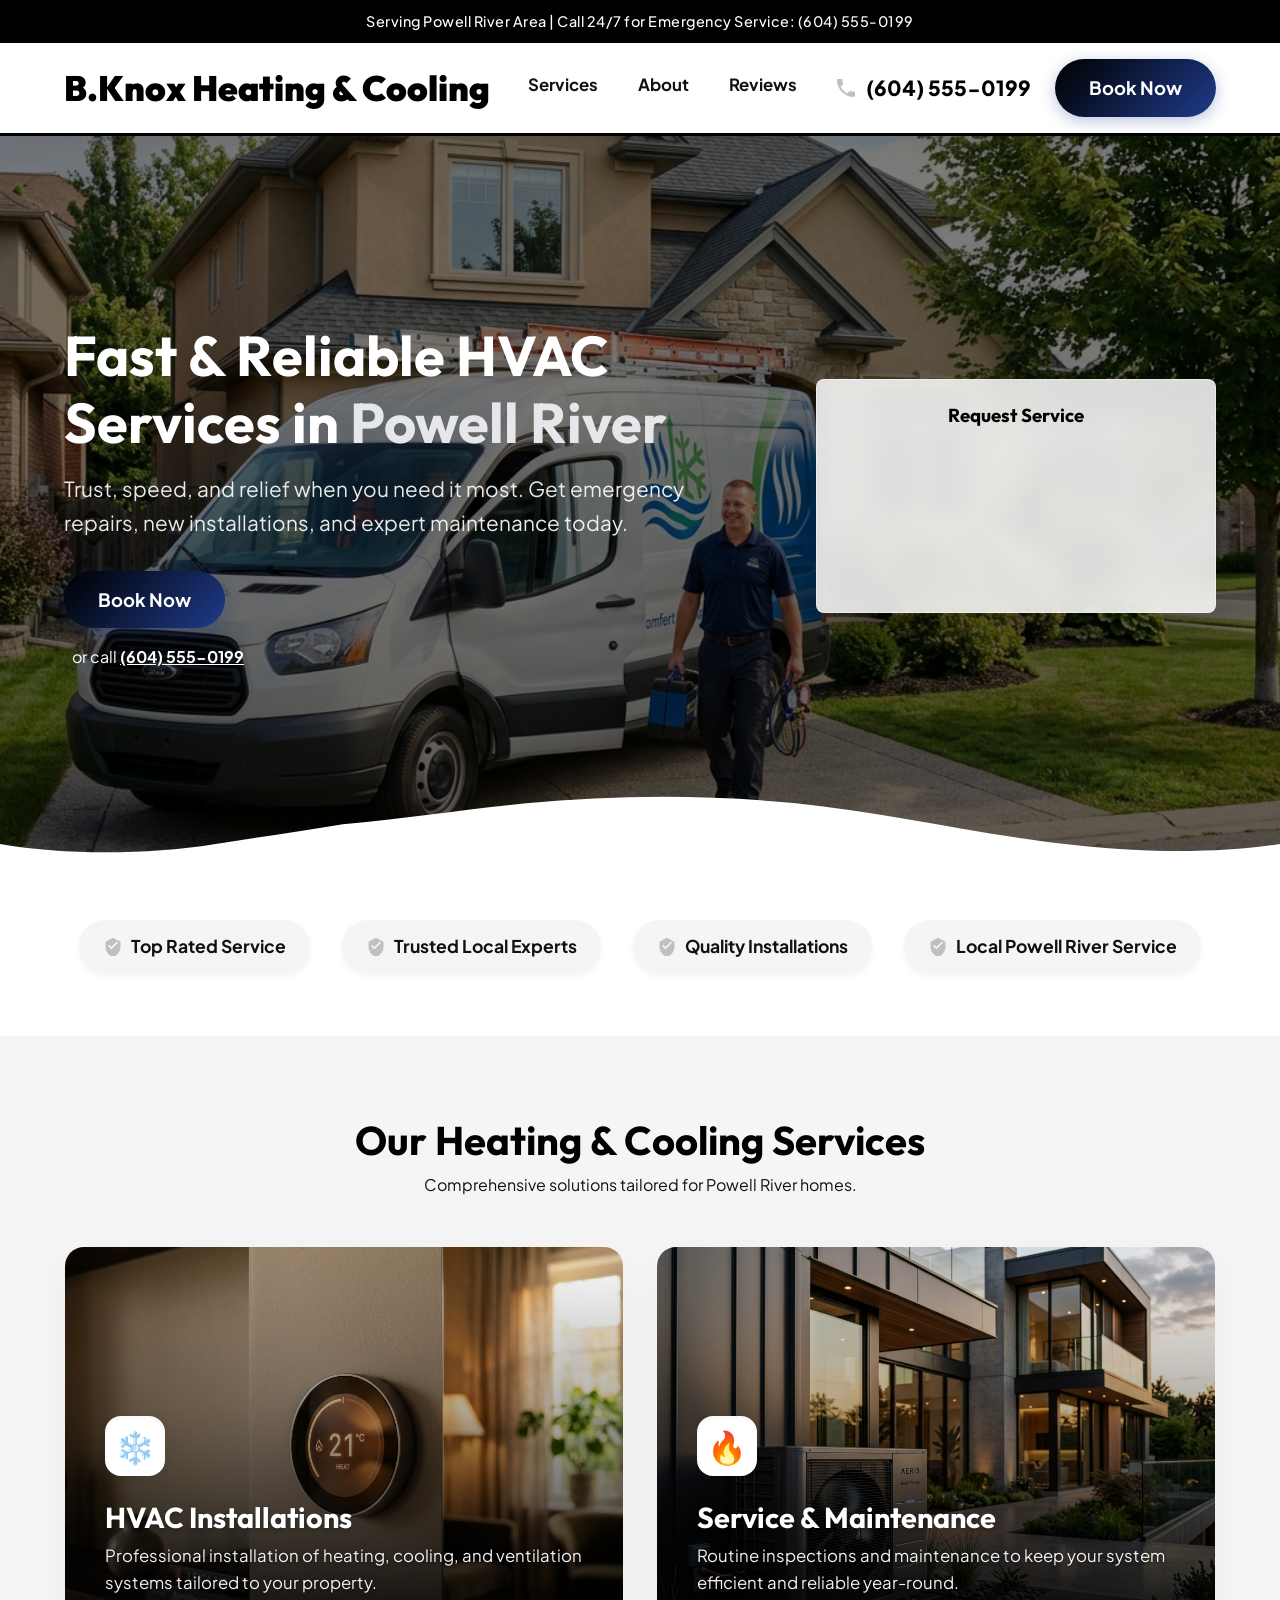
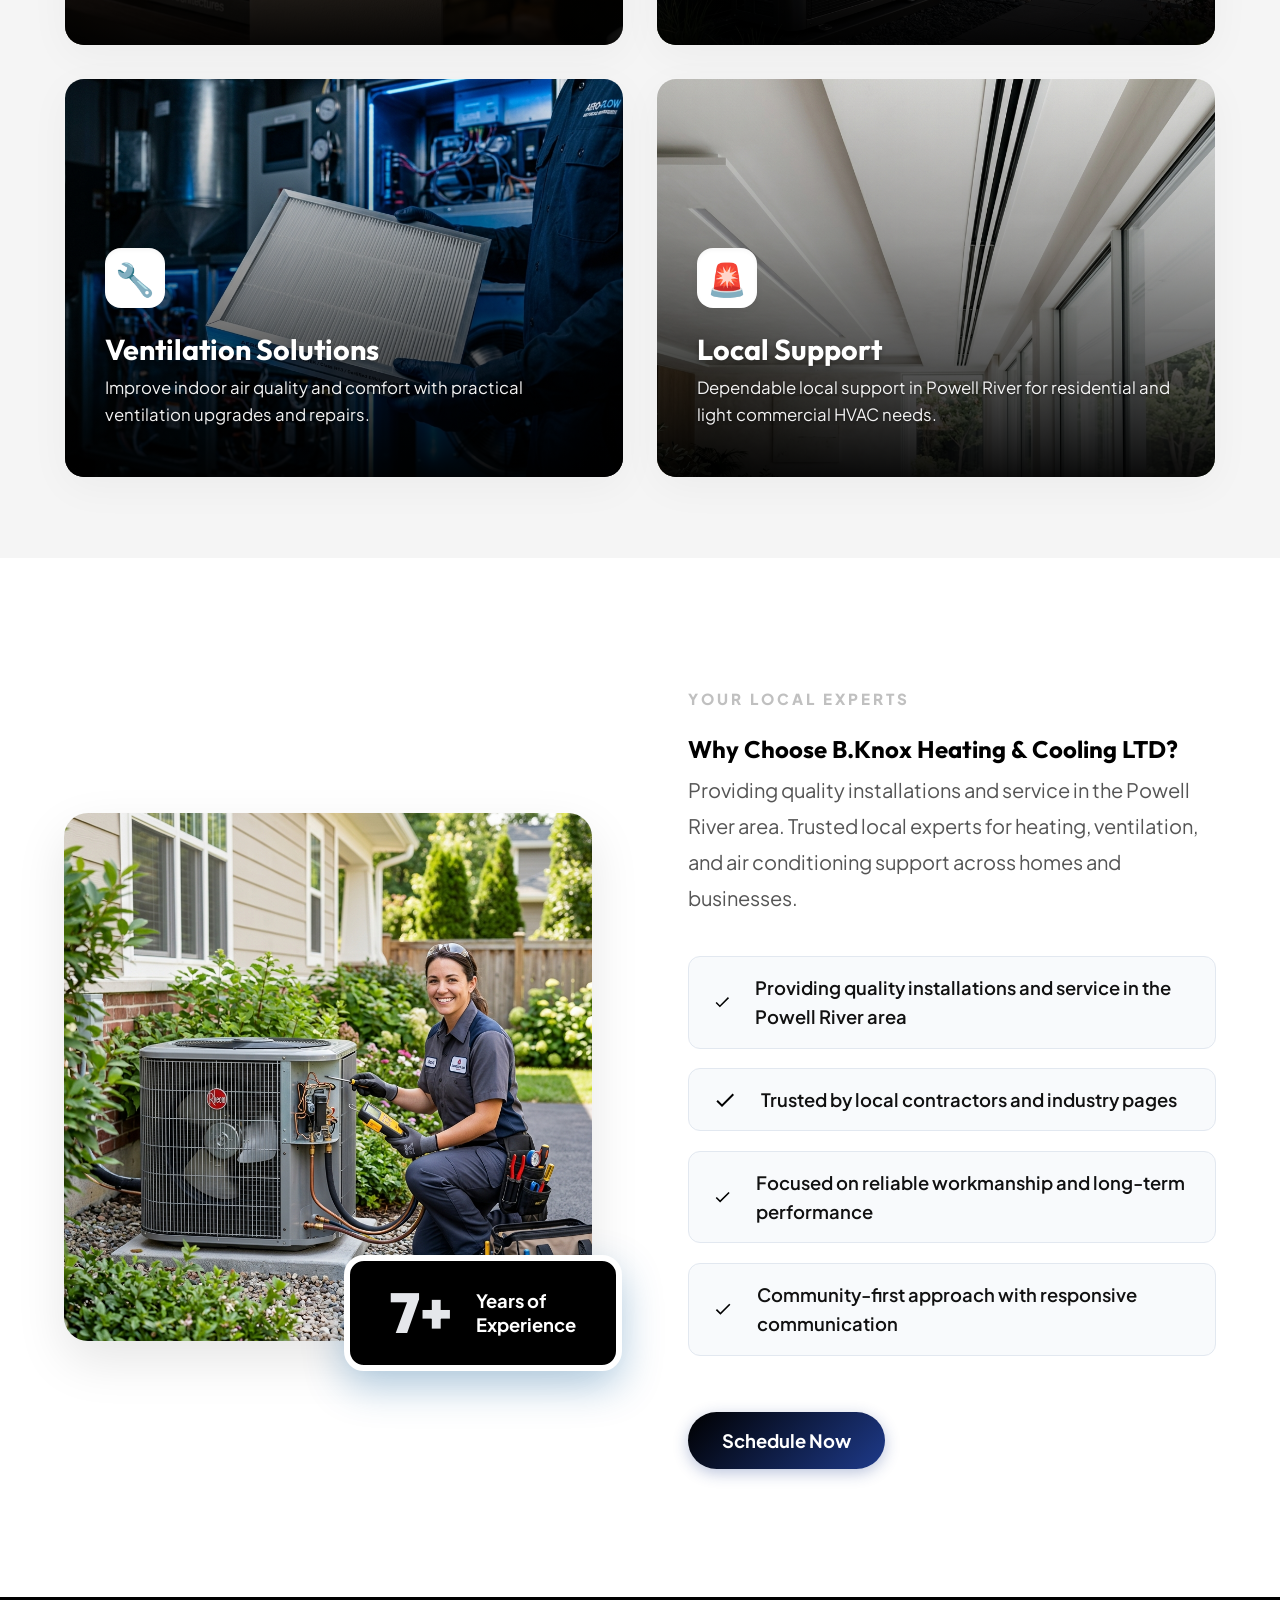
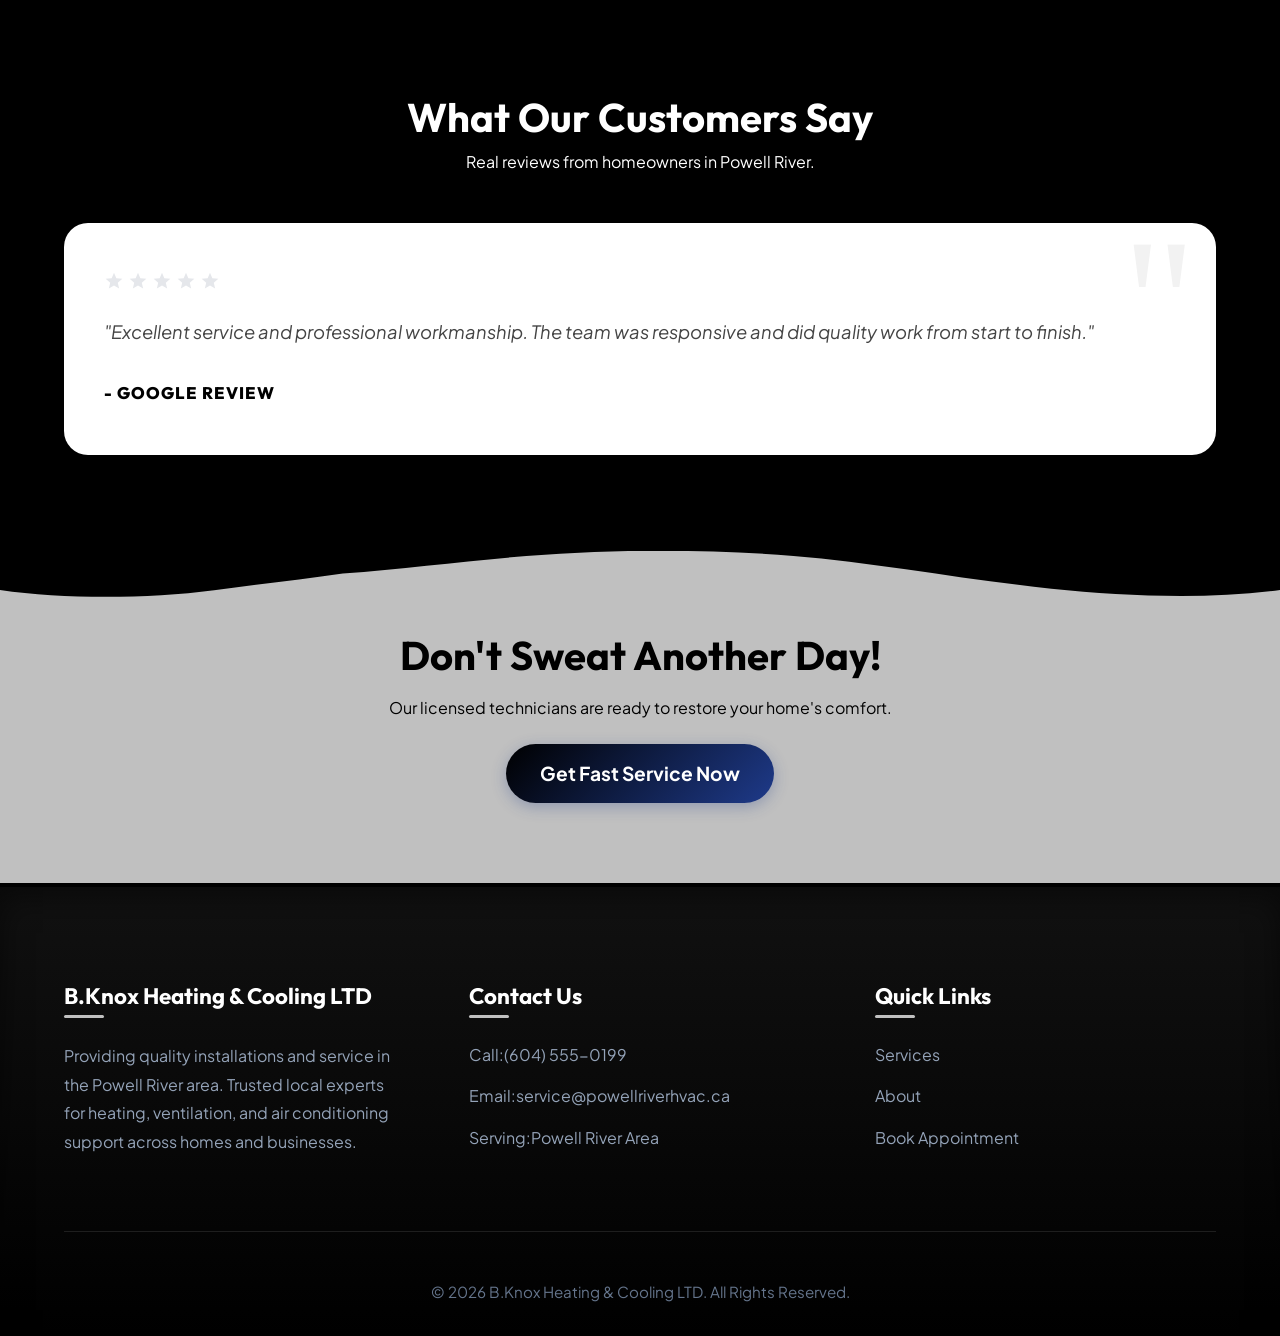
<file: index.html>
<!DOCTYPE html>
<html lang="en">
<head>
    <meta charset="UTF-8">
    <meta name="viewport" content="width=device-width, initial-scale=1.0">
    <meta name="description" content="Professional HVAC Services. Fast, reliable, and licensed.">
    <title data-config="business_name">HVAC Services</title>
    
    <!-- Google Fonts -->
    <link href="https://fonts.googleapis.com/css2?family=Outfit:wght@400;700;900&family=Plus+Jakarta+Sans:wght@400;500;700&display=swap" rel="stylesheet">
    
    <!-- Theme Engine -->
    <script src="config.js?v=2"></script>
    <script src="template-engine.js?v=2" defer></script>
    
    <!-- Styles -->
    <link rel="stylesheet" href="style.css?v=2">
</head>
<body>

    <!-- 1. TOP BAR -->
    <div class="top-bar">
        <div class="container text-center">
            Serving <span data-config="service_area">Your Area</span> | Call 24/7 for Emergency Service: <a href="#" data-config="phone">Phone Number</a>
        </div>
    </div>

    <!-- 2. HEADER NAVIGATION -->
    <header>
        <nav class="container">
            <a href="index.html" class="logo" id="brand-logo">
                <!-- Injected via config.logo_url or business_name -->
                HVAC Pro
            </a>
            <div class="nav-links">
                <a href="#services">Services</a>
                <a href="#about">About</a>
                <a href="#reviews">Reviews</a>
            </div>
            <div class="header-contact">
                <div class="header-phone-wrapper">
                    <svg width="24" height="24" viewBox="0 0 24 24"><path d="M6.62 10.79c1.44 2.83 3.76 5.14 6.59 6.59l2.2-2.2c.27-.27.67-.36 1.02-.24 1.12.37 2.33.57 3.57.57.55 0 1 .45 1 1V20c0 .55-.45 1-1 1-9.39 0-17-7.61-17-17 0-.55.45-1 1-1h3.5c.55 0 1 .45 1 1 0 1.25.2 2.45.57 3.57.11.35.03.74-.25 1.02l-2.2 2.2z"/></svg>
                    <a href="#" class="header-phone" data-config="phone">(555) 555-5555</a>
                </div>
                <a href="#booking" class="btn btn-primary">Book Now</a>
            </div>
        </nav>
    </header>

    <!-- 3. HERO (CONVERSION FOCUSED) -->
    <section class="hero" id="home">
        <div class="container">
            <div class="hero-content reveal-up">
                <h1>Fast & Reliable HVAC Services in <span data-config="city">Your City</span></h1>
                <p class="hero-sub">Trust, speed, and relief when you need it most. Get emergency repairs, new installations, and expert maintenance today.</p>
                
                <a href="#booking" class="btn btn-primary">Book Now</a>
                <div style="margin-top: 1rem; margin-left: 0.5rem;">
                    or call <a href="#" style="font-weight: bold; text-decoration: underline;" data-config="phone">(555) 555-5555</a>
                </div>
            </div>

            <!-- MANDATORY FORM BLOCK -->
            <div class="hero-form-box reveal-up" id="booking">
                <h3>Request Service</h3>
                <!-- Paste GoHighLevel form embed code here -->
                <!-- START GHL EMBED -->
                <iframe
                    src="https://api.leadconnectorhq.com/widget/form/c6PhTj3obI1V4iMwAUU5"
                    style="width:100%;border:none;border-radius:3px"
                    class="ghl-iframe"
                    scrolling="no"
                    id="inline-c6PhTj3obI1V4iMwAUU5" 
                    data-layout="{'id':'INLINE'}"
                    data-trigger-type="alwaysShow"
                    data-trigger-value=""
                    data-activation-type="alwaysActivated"
                    data-activation-value=""
                    data-deactivation-type="neverDeactivate"
                    data-deactivation-value=""
                    data-form-name="Contact Us"
                    data-height="580"
                    data-layout-iframe-id="inline-c6PhTj3obI1V4iMwAUU5"
                    data-form-id="c6PhTj3obI1V4iMwAUU5"
                    title="Contact Us"
                >
                </iframe>
                <script src="https://link.msgsndr.com/js/form_embed.js"></script>
                <!-- END GHL EMBED -->
            </div>
        </div>
    </section>

    <!-- 4. TRUST SECTION -->
    <section class="trust-banner reveal-up">
        <div class="container">
            <div class="badges-container" id="trust-badges">
                <!-- Badges injected via JS -->
            </div>
        </div>
    </section>

    <!-- 5. SERVICES SECTION -->
    <section class="services" id="services">
        <div class="container">
            <div class="section-title">
                <h2>Our Heating & Cooling Services</h2>
                <p>Comprehensive solutions tailored for <span data-config="city">Your City</span> homes.</p>
            </div>
            <div class="services-grid" id="services-grid">
                <!-- Services injected via JS -->
            </div>
        </div>
    </section>

    <!-- 6. WHY CHOOSE US & ABOUT -->
    <section class="container split-section" id="about">
        <div class="split-image reveal-up" style="position: relative;">
            <img src="./images/tech.png" alt="HVAC Technician Working" onerror="this.src='https://images.unsplash.com/photo-1581092921461-eab62e97a780?auto=format&fit=crop&w=800&q=80'">
            <div class="experience-badge">
                <span class="years">7+</span>
                <span class="exp-text">Years of<br>Experience</span>
            </div>
        </div>
        <div class="split-content reveal-up">
            <span class="pre-heading">YOUR LOCAL EXPERTS</span>
            <h2>Why Choose <span data-config="business_name">Us</span>?</h2>
            <p class="about-lead" data-config="about_text">
                Your trusted local HVAC experts. We prioritize your comfort with fast response times and dependable service.
            </p>
            
            <ul class="why-us-list" id="why-us-list">
                <!-- Injected via JS -->
            </ul>
            
            <a href="#booking" class="btn btn-primary" style="margin-top: 1rem;">Schedule Now</a>
        </div>
    </section>

    <!-- 7. TESTIMONIALS -->
    <section class="testimonials" id="reviews">
        <div class="container">
            <div class="section-title">
                <h2>What Our Customers Say</h2>
                <p>Real reviews from homeowners in <span data-config="city">Your City</span>.</p>
            </div>
            <div class="reviews-grid" id="reviews-grid">
                <!-- Reviews injected via JS -->
            </div>
        </div>
    </section>

    <!-- 8. CTA SECTION -->
    <section class="cta-section">
        <div class="container reveal-up">
            <h2>Don't Sweat Another Day!</h2>
            <p>Our licensed technicians are ready to restore your home's comfort.</p>
            <a href="#booking" class="btn btn-primary">Get Fast Service Now</a>
        </div>
    </section>

    <!-- 9. FOOTER -->
    <footer>
        <div class="container">
            <div class="footer-grid">
                <div class="footer-col">
                    <h4 data-config="business_name">HVAC Company</h4>
                    <p data-config="about_text">Leading the area in comfort and reliable heating & cooling solutions.</p>
                </div>
                <div class="footer-col">
                    <h4>Contact Us</h4>
                    <ul>
                        <li>Call: <a href="#" data-config="phone">(555) 555-5555</a></li>
                        <li>Email: <a href="#" data-config="email">service@hvac.com</a></li>
                        <li>Serving: <span data-config="service_area">Area</span></li>
                    </ul>
                </div>
                <div class="footer-col">
                    <h4>Quick Links</h4>
                    <ul>
                        <li><a href="#services">Services</a></li>
                        <li><a href="#about">About</a></li>
                        <li><a href="#booking">Book Appointment</a></li>
                    </ul>
                </div>
            </div>
            <div class="footer-bottom">
                &copy; <span id="year"></span> <span data-config="business_name">Business Name</span>. All Rights Reserved.
            </div>
        </div>
    </footer>
    <script>document.getElementById('year').textContent = new Date().getFullYear();</script>
    <!-- Chat Widget -->
    <script src="https://widgets.leadconnectorhq.com/loader.js" data-resources-url="https://widgets.leadconnectorhq.com/chat-widget/loader.js" data-widget-id="69f07d5f2a45a437f24db049"></script>
</body>
</html>
</file>
<file: style.css>
/* 
  Global Design System for HVAC Template
  Driven by CSS Variables initialized in template-engine.js
*/

:root {
  /* Fallbacks - overridden by template-engine.js */
  --primary: #005A9C;
  --secondary: #D32F2F;
  --accent: #FFC107;
  --bg: #F5F7FA;
  --text: #333333;
  --font-heading: 'Outfit', sans-serif;
  --font-body: 'Plus Jakarta Sans', sans-serif;
  --radius: 8px;
  --shadow: 0 10px 25px rgba(0,0,0,0.05);
}

* { margin: 0; padding: 0; box-sizing: border-box; }
html { scroll-behavior: smooth; }

body {
  font-family: var(--font-body);
  color: var(--text);
  background-color: #ffffff;
  line-height: 1.6;
  overflow-x: hidden;
}

h1, h2, h3, h4 {
  font-family: var(--font-heading);
  color: var(--primary);
  margin-bottom: 0.5rem;
  line-height: 1.2;
}

ul { list-style: none; }
a { text-decoration: none; color: inherit; }

/* UTILITIES */
.container {
  width: 90%;
  max-width: 1200px;
  margin: 0 auto;
}

.text-center { text-align: center; }

.btn {
  display: inline-block;
  padding: 14px 34px;
  background: linear-gradient(135deg, var(--secondary), #b91c1c); /* Hardcoded deeper red gradient assuming secondary is red, fallback if they change it is fine */
  color: white;
  font-weight: 700;
  border-radius: 50px;
  transition: all 0.3s ease;
  cursor: pointer;
  border: none;
  font-size: 1.15rem;
  box-shadow: 0 4px 15px rgba(220, 38, 38, 0.3);
}
.btn:hover {
  transform: translateY(-3px) scale(1.02);
  box-shadow: 0 8px 25px rgba(220, 38, 38, 0.4);
}
.btn-primary { 
  background: linear-gradient(135deg, var(--primary), #1e3a8a); 
  box-shadow: 0 4px 15px rgba(30, 58, 138, 0.3);
}
.btn-primary:hover {
  box-shadow: 0 8px 25px rgba(30, 58, 138, 0.4);
}

/* HEADER */
header {
  background: white;
  box-shadow: 0 4px 30px rgba(0,0,0,0.08); /* Softer, wider shadow for premium feel */
  position: sticky;
  top: 0;
  z-index: 100;
  border-bottom: 3px solid var(--primary); /* Adds a strong base line */
}
.top-bar {
  background-color: var(--primary);
  color: white;
  font-size: 0.9rem;
  padding: 10px 0;
  display: flex;
  justify-content: center;
  font-weight: 500;
  letter-spacing: 0.5px;
}
nav.container {
  display: flex;
  justify-content: space-between;
  align-items: center;
  height: 90px;
}
.logo {
  font-family: var(--font-heading);
  font-size: 2.2rem;
  font-weight: 900;
  color: var(--primary);
  display: flex;
  align-items: center;
  transition: transform 0.2s ease;
}
.logo:hover {
  transform: scale(1.02);
}
.nav-links {
  display: flex;
  gap: 2.5rem;
  font-weight: 700;
}
.nav-links a {
  position: relative;
  color: var(--text);
  padding-bottom: 6px;
  transition: color 0.3s ease;
  font-size: 1.05rem;
}
.nav-links a::after {
  content: '';
  position: absolute;
  width: 0;
  height: 3px;
  bottom: 0;
  left: 0;
  background-color: var(--secondary);
  transition: width 0.3s ease;
  border-radius: 2px;
}
.nav-links a:hover { color: var(--primary); }
.nav-links a:hover::after { width: 100%; }

.header-contact { display: flex; align-items: center; gap: 1.5rem; }
.header-phone-wrapper {
  display: flex;
  align-items: center;
  gap: 0.5rem;
}
.header-phone-wrapper svg {
  fill: var(--secondary);
  animation: pulse 2s infinite;
}
@keyframes pulse {
  0% { transform: scale(1); }
  50% { transform: scale(1.1); }
  100% { transform: scale(1); }
}
.header-phone { font-size: 1.3rem; font-weight: 800; color: var(--primary); }

/* HERO SECTION */
.hero {
  position: relative;
  background: linear-gradient(rgba(0,0,0,0.5), rgba(0,0,0,0.6)), url('./images/hero.png') center/cover no-repeat;
  color: white;
  padding: 120px 0;
  min-height: 80vh;
  display: flex;
  align-items: center;
}
.hero::after {
  content: '';
  position: absolute;
  bottom: 0;
  left: 0;
  width: 100%;
  height: 60px;
  background-color: white;
  -webkit-mask: url("data:image/svg+xml,%3Csvg viewBox='0 0 1200 120' preserveAspectRatio='none' xmlns='http://www.w3.org/2000/svg'%3E%3Cpath fill='%23ffffff' d='M321.39,56.44c58-10.79,114.16-30.13,172-41.86,82.39-16.72,168.19-17.73,250.45-.39C823.78,31,906.67,72,985.66,92.83c70.05,18.48,146.53,26.09,214.34,3V120H0V95.8C59.71,118,137,117.89,200.74,96.34C242.06,82.47,282.8,70.51,321.39,56.44Z'/%3E%3C/svg%3E") no-repeat center bottom / 100% 100%;
  mask: url("data:image/svg+xml,%3Csvg viewBox='0 0 1200 120' preserveAspectRatio='none' xmlns='http://www.w3.org/2000/svg'%3E%3Cpath fill='%23ffffff' d='M321.39,56.44c58-10.79,114.16-30.13,172-41.86,82.39-16.72,168.19-17.73,250.45-.39C823.78,31,906.67,72,985.66,92.83c70.05,18.48,146.53,26.09,214.34,3V120H0V95.8C59.71,118,137,117.89,200.74,96.34C242.06,82.47,282.8,70.51,321.39,56.44Z'/%3E%3C/svg%3E") no-repeat center bottom / 100% 100%;
}
.hero .container {
  display: flex;
  justify-content: space-between;
  align-items: center;
  gap: 4rem;
  position: relative;
  z-index: 2;
}
.hero-content { flex: 1; }
.hero h1 {
  font-size: 3.5rem;
  color: white;
  margin-bottom: 1rem;
}
.hero h1 span { color: var(--accent); }
.hero-sub {
  font-size: 1.3rem;
  margin-bottom: 2rem;
  opacity: 0.9;
}
.hero-form-box {
  background: rgba(255, 255, 255, 0.85);
  backdrop-filter: blur(12px);
  -webkit-backdrop-filter: blur(12px);
  padding: 1.5rem;
  border-radius: var(--radius);
  border: 1px solid rgba(255,255,255,0.4);
  box-shadow: 0 25px 50px rgba(0,0,0,0.15);
  color: var(--text);
  width: 400px;
  max-width: 100%;
}
.hero-form-box h3 { color: var(--primary); margin-bottom: 0.75rem; text-align: center; }
.ghl-iframe {
  display: block;
  height: auto;
  min-height: 0;
  transition: height 0.3s ease;
}
.ghl-placeholder {
  background: var(--bg);
  border: 2px dashed #ccc;
  padding: 2rem;
  text-align: center;
  color: #777;
  border-radius: var(--radius);
  font-weight: bold;
}

/* TRUST BANNER */
.trust-banner {
  background: white;
  padding: 4rem 0 4rem 0;
  position: relative;
  z-index: 10;
}
.badges-container {
  display: flex;
  flex-wrap: wrap;
  justify-content: center;
  gap: 2rem;
}
.badge {
  display: flex;
  align-items: center;
  gap: 0.5rem;
  font-weight: 700;
  font-size: 1.1rem;
  background: var(--bg);
  padding: 12px 24px;
  border-radius: 50px;
  box-shadow: 0 4px 6px rgba(0,0,0,0.05);
}

/* SERVICES SECTION */
.services {
  padding: 5rem 0;
  background-color: var(--bg);
}
.section-title {
  text-align: center;
  margin-bottom: 3rem;
}
.section-title h2 { font-size: 2.5rem; }
.services-grid {
  display: grid;
  grid-template-columns: repeat(2, 1fr);
  gap: 2rem;
}
.bento-large, .bento-wide {
  border: none;
}
.service-card {
  background: padding-box linear-gradient(180deg, #ffffff, #fdfdfd), border-box #ffffff;
  padding: 3rem 2.5rem;
  border-radius: 20px;
  box-shadow: 0 10px 40px rgba(0,0,0,0.04);
  transition: transform 0.5s cubic-bezier(0.2, 0.8, 0.2, 1), box-shadow 0.5s ease, border-color 0.5s ease;
  background-size: cover;
  background-position: center;
  border: 1px solid rgba(255,255,255,0.1);
  position: relative;
  overflow: hidden;
  z-index: 1;
  min-height: 400px;
  display: flex;
  flex-direction: column;
  justify-content: flex-end;
  text-align: left;
}
.service-card::before {
  content: '';
  position: absolute;
  top: 0; left: 0; right: 0; bottom: 0;
  background: linear-gradient(180deg, rgba(0,0,0,0.0) 0%, rgba(0,0,0,0.3) 40%, rgba(0,0,0,0.95) 100%);
  z-index: -1;
  pointer-events: none;
}
.service-card:hover { 
  transform: translateY(-5px); 
  box-shadow: 0 30px 60px rgba(0,0,0,0.3);
  border-color: rgba(255,255,255,0.2);
}
.service-icon {
  width: 60px;
  height: 60px;
  display: flex;
  align-items: center;
  justify-content: center;
  background: var(--bg);
  border-radius: 16px;
  font-size: 2rem;
  margin-bottom: 1.5rem;
  margin-top: auto;
  box-shadow: inset 0 2px 4px rgba(0,0,0,0.04), 0 4px 10px rgba(0,0,0,0.03);
  transition: transform 0.5s cubic-bezier(0.2, 0.8, 0.2, 1);
}
.service-card:hover .service-icon {
  transform: scale(1.05) translateY(-3px);
}

/* WHY US & ABOUT */
.split-section {
  display: flex;
  align-items: center;
  gap: 6rem;
  padding: 8rem 0;
}
.split-image {
  flex: 1;
  border-radius: 24px;
  position: relative;
  box-shadow: 0 20px 50px rgba(0,0,0,0.1);
}
.split-image img {
  width: 100%;
  height: auto;
  display: block;
  border-radius: 24px;
}
.experience-badge {
  position: absolute;
  bottom: -30px;
  right: -30px;
  background: var(--primary);
  color: white;
  padding: 1.5rem 2.5rem;
  border-radius: 20px;
  box-shadow: 0 15px 40px rgba(0,90,156,0.3);
  display: flex;
  align-items: center;
  gap: 1.5rem;
  border: 6px solid white;
  z-index: 2;
  transition: transform 0.4s ease;
}
.experience-badge:hover { transform: translateY(-10px); }
.experience-badge .years {
  font-size: 3.5rem;
  font-family: var(--font-heading);
  font-weight: 900;
  color: var(--accent);
  line-height: 1;
}
.experience-badge .exp-text {
  font-size: 1.15rem;
  font-weight: 700;
  line-height: 1.3;
}
.split-content { flex: 1; }
.pre-heading {
  display: inline-block;
  color: var(--secondary);
  font-weight: 800;
  letter-spacing: 3px;
  font-size: 0.95rem;
  text-transform: uppercase;
  margin-bottom: 1.5rem;
}
.about-lead {
  font-size: 1.25rem;
  margin-bottom: 2.5rem;
  color: #555;
  line-height: 1.8;
}
.why-us-list { margin-top: 1.5rem; margin-bottom: 2.5rem; }
.why-us-list li {
  display: flex;
  align-items: center;
  gap: 1.5rem;
  margin-bottom: 1.2rem;
  font-size: 1.15rem;
  font-weight: 600;
  background: #f8fafc;
  padding: 1rem 1.5rem;
  border-radius: 12px;
  border: 1px solid #e2e8f0;
  transition: transform 0.3s ease, border-color 0.3s ease, background 0.3s ease;
}
.why-us-list li:hover {
  transform: translateX(10px);
  background: white;
  border-color: rgba(0,90,156, 0.2);
  box-shadow: 0 10px 25px rgba(0,0,0,0.05);
}

/* TESTIMONIALS SECTION */
.testimonials {
  background-color: var(--primary);
  color: white;
  padding: 6rem 0;
  position: relative;
}
.testimonials .section-title h2 { color: white; }
.reviews-grid {
  display: grid;
  grid-template-columns: repeat(auto-fit, minmax(320px, 1fr));
  gap: 2.5rem;
}
.review-card {
  background: white;
  color: var(--text);
  padding: 3rem 2.5rem;
  border-radius: 24px;
  box-shadow: 0 15px 40px rgba(0,0,0,0.2);
  position: relative;
  overflow: hidden;
  z-index: 1;
  display: flex;
  flex-direction: column;
  transition: transform 0.4s cubic-bezier(0.2, 0.8, 0.2, 1), box-shadow 0.4s ease;
}
.review-card:hover {
  transform: translateY(-8px);
  box-shadow: 0 25px 50px rgba(0,0,0,0.3);
}
.review-card::before {
  content: '"';
  position: absolute;
  top: -10px;
  right: 20px;
  font-family: Georgia, serif;
  font-size: 180px;
  color: var(--primary);
  opacity: 0.05;
  line-height: 1;
  z-index: -1;
}
.stars { 
  margin-bottom: 1.5rem; 
  display: flex;
  gap: 4px;
}
.review-text { 
  font-style: italic; 
  margin-bottom: 2rem; 
  font-size: 1.15rem;
  line-height: 1.8;
  color: #444;
  flex-grow: 1;
}
.review-author { 
  font-weight: 800; 
  color: var(--primary); 
  font-family: var(--font-heading);
  text-transform: uppercase;
  letter-spacing: 1px;
  font-size: 1.05rem;
}

/* CTA SECTION */
.cta-section {
  background: var(--secondary);
  color: #000;
  text-align: center;
  padding: 5rem 0;
  position: relative;
}
.cta-section::before {
  content: '';
  position: absolute;
  top: -1px;
  left: 0;
  width: 100%;
  height: 50px;
  background-color: var(--primary);
  -webkit-mask: url("data:image/svg+xml,%3Csvg viewBox='0 0 1200 120' preserveAspectRatio='none' xmlns='http://www.w3.org/2000/svg'%3E%3Cpath fill='%23ffffff' d='M321.39,56.44c58-10.79,114.16-30.13,172-41.86,82.39-16.72,168.19-17.73,250.45-.39C823.78,31,906.67,72,985.66,92.83c70.05,18.48,146.53,26.09,214.34,3V0H0V95.8C59.71,118,137,117.89,200.74,96.34C242.06,82.47,282.8,70.51,321.39,56.44Z'/%3E%3C/svg%3E") no-repeat center bottom / 100% 100%;
  mask: url("data:image/svg+xml,%3Csvg viewBox='0 0 1200 120' preserveAspectRatio='none' xmlns='http://www.w3.org/2000/svg'%3E%3Cpath fill='%23ffffff' d='M321.39,56.44c58-10.79,114.16-30.13,172-41.86,82.39-16.72,168.19-17.73,250.45-.39C823.78,31,906.67,72,985.66,92.83c70.05,18.48,146.53,26.09,214.34,3V0H0V95.8C59.71,118,137,117.89,200.74,96.34C242.06,82.47,282.8,70.51,321.39,56.44Z'/%3E%3C/svg%3E") no-repeat center bottom / 100% 100%;
}
.cta-section h2 { color: #000; font-size: 2.5rem; margin-bottom: 1rem; }
.cta-section p { color: #000; }
.cta-section .btn { margin-top: 1.5rem; font-size: 1.2rem;}

/* FOOTER */
footer {
  background: linear-gradient(180deg, #111111, #000000);
  color: #fff;
  padding: 6rem 0 2rem 0;
  border-top: 4px solid var(--primary);
  box-shadow: inset 0 10px 30px rgba(0,0,0,0.5);
}
.footer-grid {
  display: grid;
  grid-template-columns: repeat(auto-fit, minmax(280px, 1fr));
  gap: 4rem;
  margin-bottom: 4rem;
}
.footer-col h4 {
  color: white;
  margin-bottom: 2rem;
  font-size: 1.4rem;
  position: relative;
  display: inline-block;
}
.footer-col h4::after {
  content: '';
  position: absolute;
  left: 0;
  bottom: -8px;
  width: 40px;
  height: 3px;
  background-color: var(--secondary);
  border-radius: 2px;
}
.footer-col p {
  color: #94a3b8;
  line-height: 1.8;
}
.footer-col ul li {
  margin-bottom: 1rem;
  color: #94a3b8;
  display: flex;
  align-items: center;
}
.footer-col ul li a {
  display: inline-block;
  transition: transform 0.3s ease, color 0.3s ease;
}
.footer-col ul li:hover a {
  transform: translateX(8px);
  color: var(--accent);
}
.footer-bottom {
  text-align: center;
  padding-top: 3rem;
  border-top: 1px solid rgba(255, 255, 255, 0.1);
  color: #64748b;
  font-size: 0.95rem;
}

/* RESPONSIVE */
@media (max-width: 900px) {
  .top-bar {
    font-size: 0.8rem;
    padding: 8px 0;
  }
  nav.container {
    height: auto;
    min-height: 90px;
    padding: 0.9rem 0;
    flex-wrap: wrap;
    justify-content: center;
    gap: 0.8rem;
  }
  .logo {
    width: 100%;
    justify-content: center;
    font-size: 1.8rem;
    text-align: center;
  }
  .header-contact {
    width: 100%;
    justify-content: center;
    gap: 1rem;
    flex-wrap: wrap;
  }
  .header-phone {
    font-size: 1.05rem;
  }
  .header-contact .btn {
    padding: 10px 22px;
    font-size: 0.95rem;
  }
  .hero .container { flex-direction: column; text-align: center; }
  .hero-form-box { width: 100%; padding: 1rem; }
  .split-section { flex-direction: column; gap: 4rem; padding: 4rem 0; text-align: center; }
  .experience-badge { right: 0; bottom: -20px; }
  .nav-links { display: none; } /* Simple hiding for demo */
  .services-grid { grid-template-columns: 1fr; }
  .ghl-iframe { min-height: 0 !important; }
}

@media (max-width: 600px) {
  .container {
    width: 94%;
  }
  .btn {
    padding: 11px 20px;
    font-size: 0.95rem;
  }
  .hero {
    padding: 80px 0 70px;
    min-height: auto;
  }
  .hero h1 {
    font-size: 2.1rem;
    line-height: 1.15;
  }
  .hero-sub {
    font-size: 1rem;
    margin-bottom: 1.4rem;
  }
  .hero-form-box { padding: 0.85rem; border-radius: 12px; }
  .section-title h2,
  .split-content h2,
  .cta-section h2 {
    font-size: 1.9rem;
  }
  .services,
  .testimonials,
  .cta-section {
    padding: 3.25rem 0;
  }
  .split-section {
    padding: 3rem 0;
    gap: 2.5rem;
  }
  .service-card,
  .review-card {
    padding: 1.5rem 1.25rem;
    min-height: 0;
  }
  .badge {
    font-size: 0.95rem;
    padding: 10px 16px;
  }
  .experience-badge {
    padding: 0.9rem 1.1rem;
    border-width: 4px;
    gap: 0.6rem;
    bottom: -12px;
  }
  .experience-badge .years {
    font-size: 2rem;
  }
  .experience-badge .exp-text {
    font-size: 0.85rem;
  }
  .why-us-list li {
    font-size: 1rem;
    padding: 0.85rem 1rem;
    gap: 0.9rem;
  }
  .top-bar .container {
    line-height: 1.4;
  }
  nav.container {
    gap: 0.6rem;
  }
  .logo {
    font-size: 1.5rem;
  }
  .header-phone-wrapper svg {
    width: 18px;
    height: 18px;
  }
  .header-phone {
    font-size: 0.95rem;
  }
  .header-contact .btn {
    width: 100%;
    max-width: 220px;
    text-align: center;
  }
}

/* REVEAL ANIMATIONS */
.reveal-up {
  opacity: 0;
  transform: translateY(25px);
  transition: opacity 1s cubic-bezier(0.16, 1, 0.3, 1), transform 1s cubic-bezier(0.16, 1, 0.3, 1);
}
.reveal-up.active {
  opacity: 1;
  transform: translateY(0);
}

/* FORM FLASH ANIMATION */
@keyframes highlight-flash {
  0% { box-shadow: 0 0 0 0 rgba(220, 38, 38, 0.4); transform: scale(1.02); }
  50% { box-shadow: 0 0 0 30px rgba(220, 38, 38, 0); transform: scale(1); border-color: rgba(220, 38, 38, 0.8); }
  100% { box-shadow: 0 0 0 0 rgba(220, 38, 38, 0); transform: scale(1); border-color: rgba(255, 255, 255, 0.4); }
}
.flash-attention {
  animation: highlight-flash 1.5s cubic-bezier(0.16, 1, 0.3, 1) infinite;
  border: 2px solid var(--secondary) !important;
}
</file>
